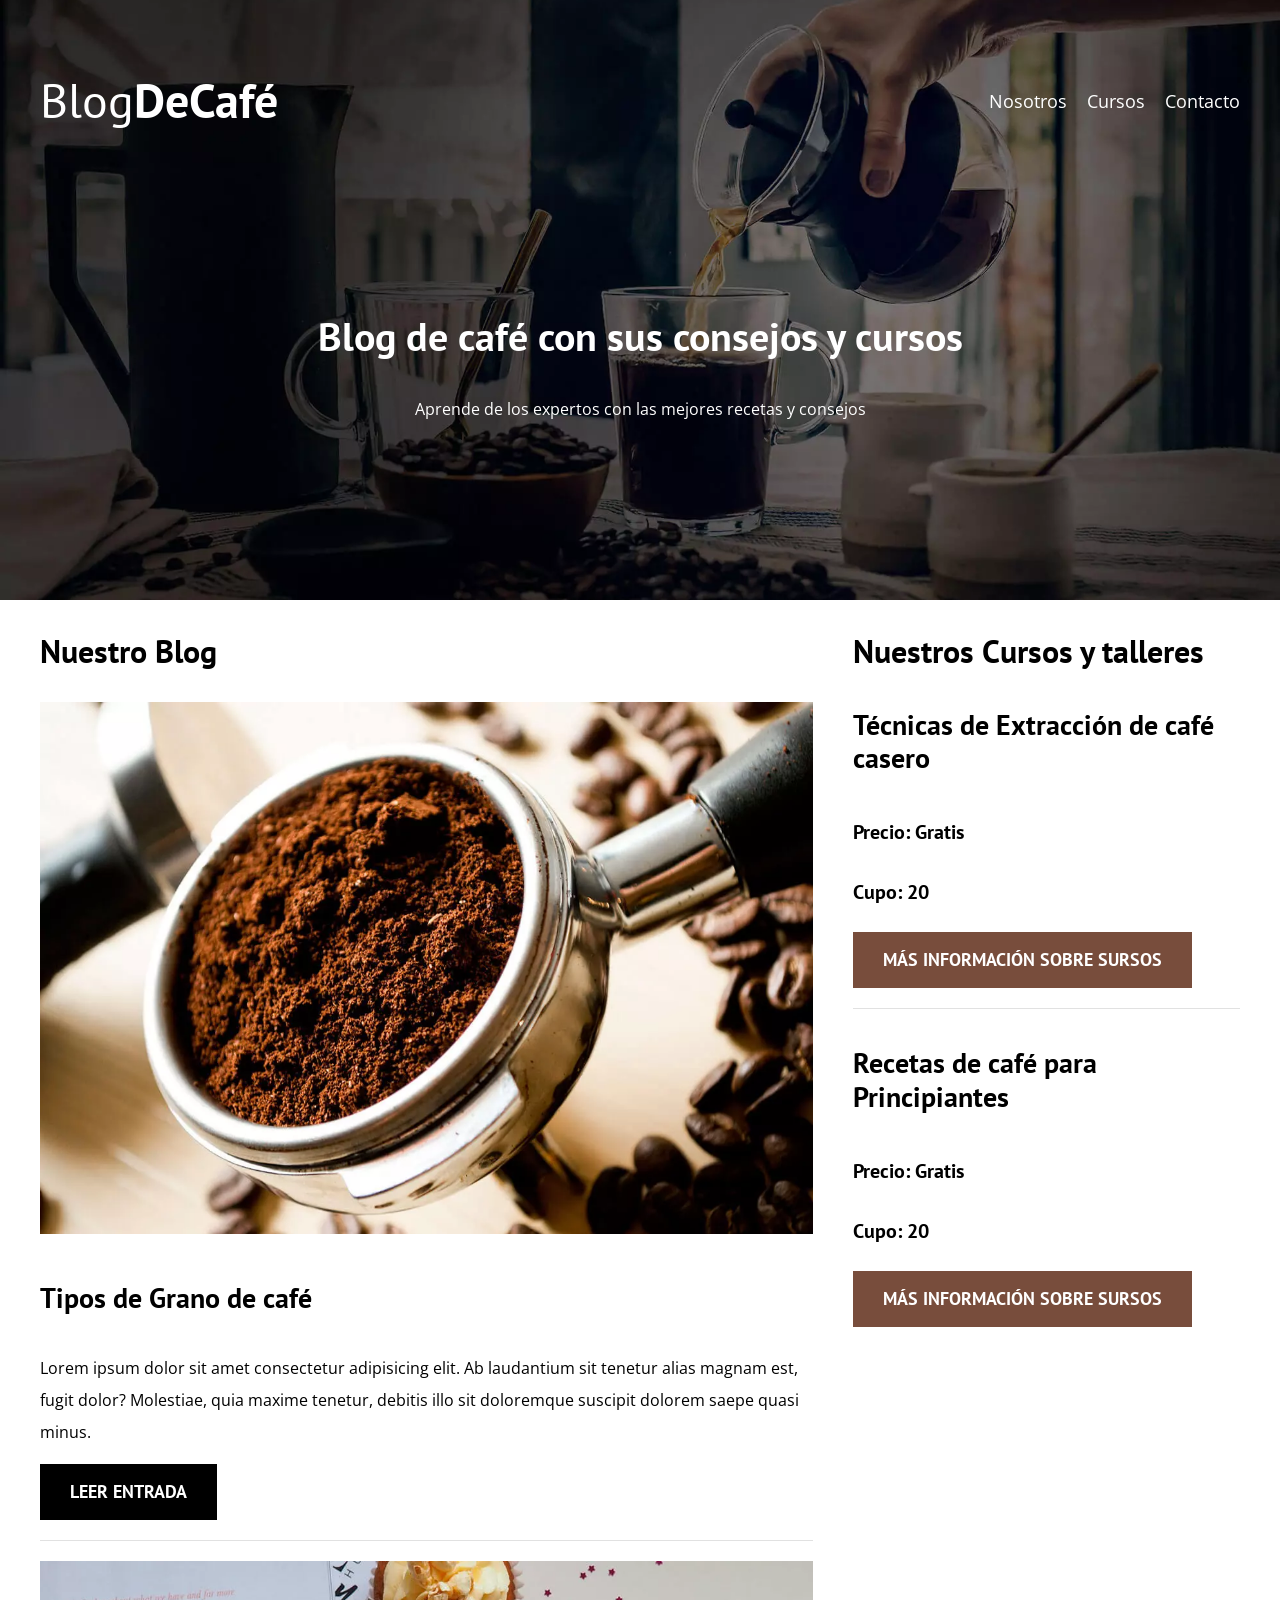
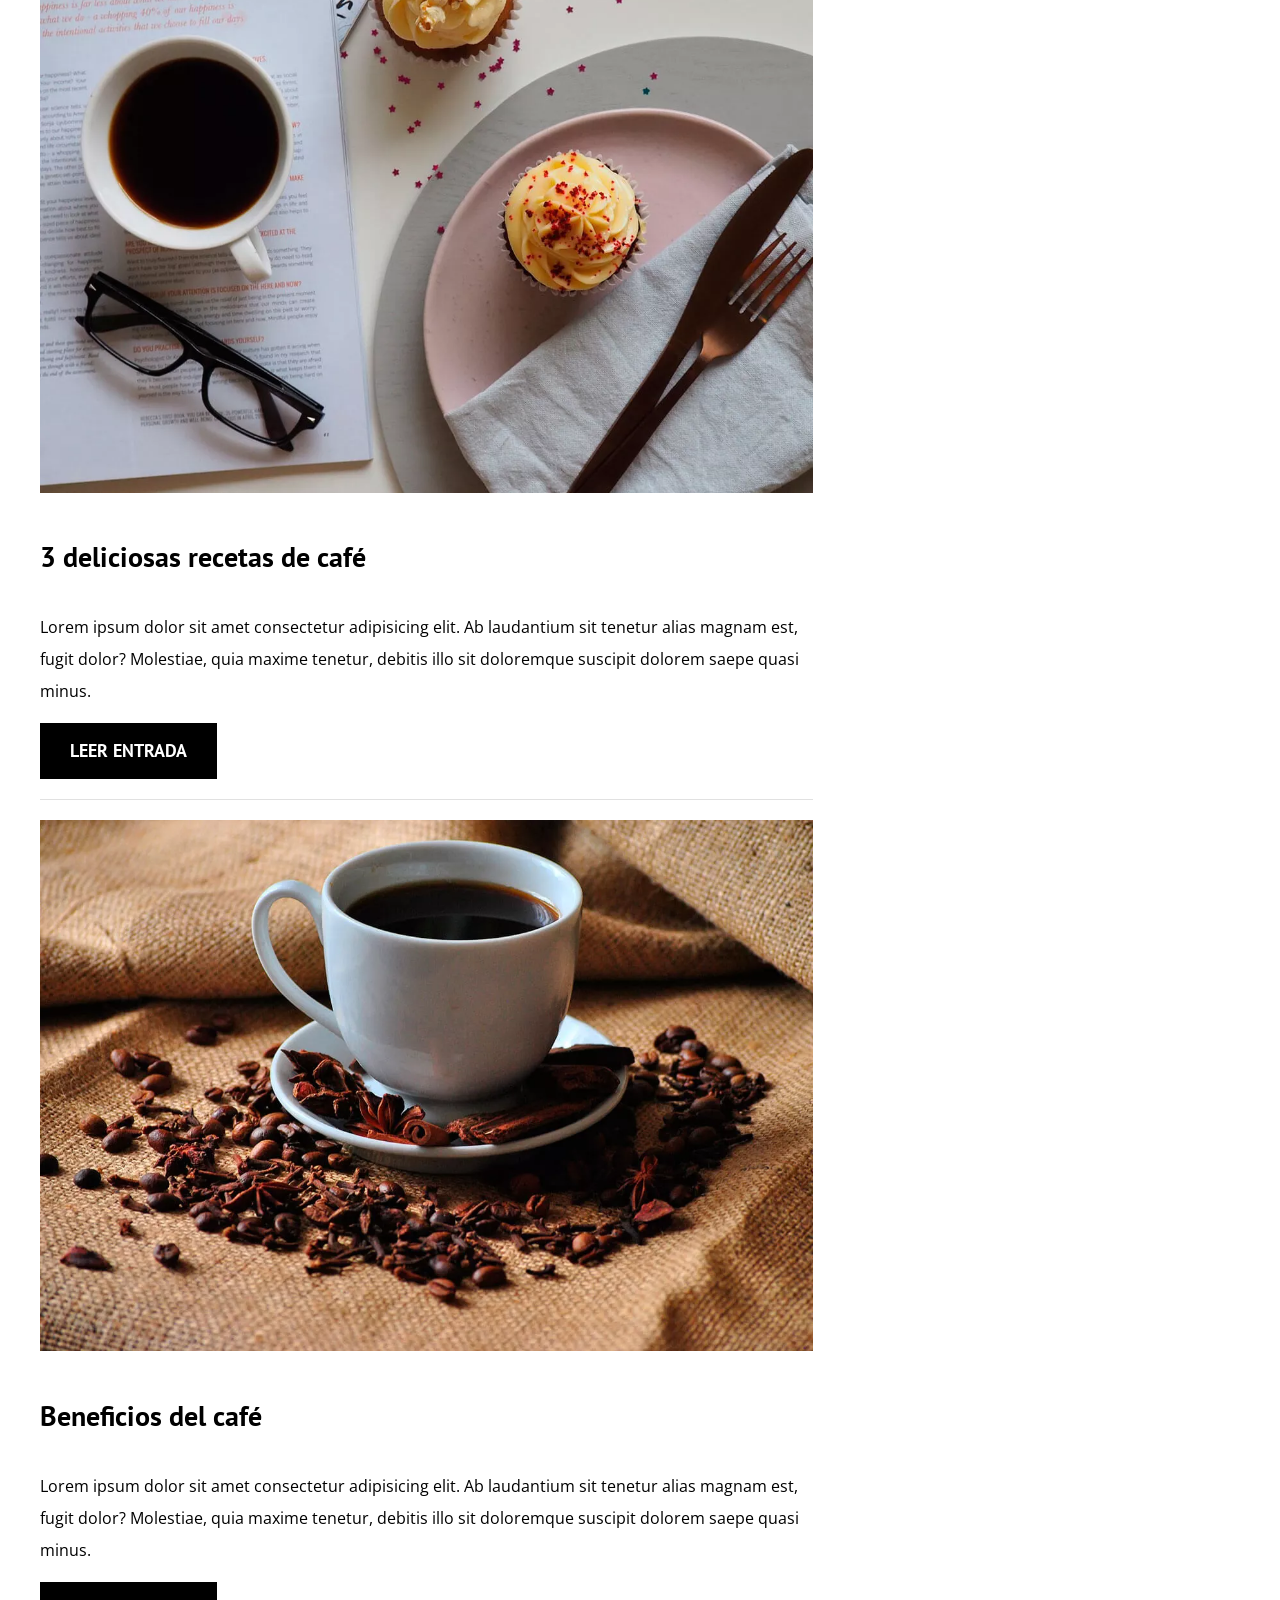
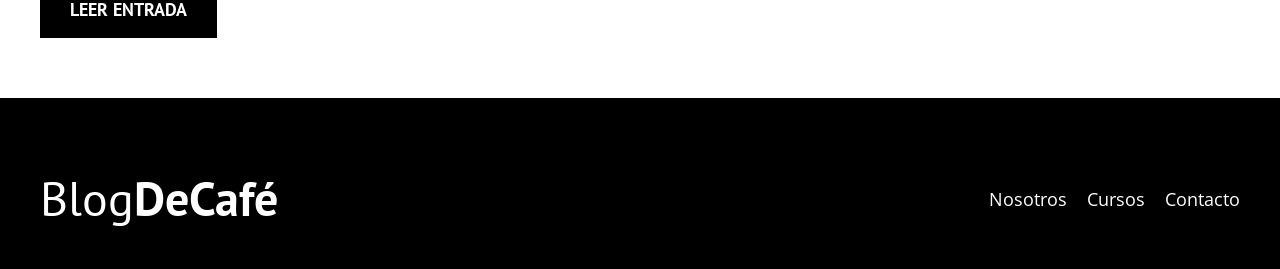
<file: index.html>
<!DOCTYPE html>
<html lang="en">
<head>
    <meta charset="UTF-8">
    <meta name="viewport" content="width=device-width, initial-scale=1.0">
    <title>BlogDeCafé</title>
    <meta name="description" content="Página web de blog de café">
        <!--El preload para regarga rapida de la pagina-->
    <!--Loading = lazy son importantes-->
    <link rel="preload" href="css/normalize.css" as="style">
    <link rel="stylesheet" href="css/normalize.css">
    <link rel="preload" href="https://fonts.googleapis.com/css2?family=Open+Sans:ital,wght@0,300..800;1,300..800&family=PT+Sans:ital,wght@0,400;0,700;1,400;1,700&display=swap" crossorigin="crossorign" as="fonts">
    <link href="https://fonts.googleapis.com/css2?family=Open+Sans:ital,wght@0,300..800;1,300..800&family=PT+Sans:ital,wght@0,400;0,700;1,400;1,700&display=swap" rel="stylesheet">
    <link rel="preload" href="css/style.css" as="style">
    <link rel="stylesheet" href="css/style.css">
</head>
<body>
    <header class="header">
        <div class="contenedor">
            <div class="barra">
                <a class="logo" href="index.html">
                   <h1 class="logo__nombre no-margin centrar-texto">Blog<span class="logo__bold">DeCafé</span></h1>
                </a>
                <nav class="navegacion">
                    <a href="nosotros.html" class="navegacion__enlace">Nosotros</a>
                    <a href="cursos.html" class="navegacion__enlace">Cursos</a>
                    <a href="contacto.html" class="navegacion__enlace">Contacto</a>
                </nav>
            </div>
        </div>
        <div class="header__texto">
            <h2 class="no-margin">Blog de café con sus consejos y cursos</h2>
            <p class="no-margin">Aprende de los expertos con las mejores recetas y consejos</p>
        </div>
    </header>

    <div class="contenedor contenido-principal">
        <main class="blog">
            <h3>Nuestro Blog</h3>
            <article class="entrada">
                <div class="entrada__imagen">
                    <picture>
                        <source srcset="img/blog1.webp" type="image/webp" loading="lazy">
                        <img  src="img/blog1.jpg" alt="imagen  blog" loading="lazy">
                    </picture>
                </div>

                <div class="entrada__contenido">
                    <h4 class="no-margin">Tipos de Grano de café</h4>
                    <p> Lorem ipsum dolor sit amet consectetur adipisicing elit. Ab laudantium sit tenetur alias magnam est, fugit dolor? Molestiae, quia maxime tenetur, debitis illo sit doloremque suscipit dolorem saepe quasi minus.</p>
                    <a href="entrada.html" class="boton boton--primario">Leer entrada</a>
                </div>
            </article>

                       <article class="entrada">
                <div class="entrada__imagen">
                    <picture>
                        <source srcset="img/blog2.webp" type="image/webp" loading="lazy">
                        <img  src="img/blog2.jpg" alt="imagen  blog" loading="lazy">
                    </picture>
                </div>

                <div class="entrada__contenido">
                    <h4 class="no-margin">3 deliciosas recetas de café</h4>
                    <p> Lorem ipsum dolor sit amet consectetur adipisicing elit. Ab laudantium sit tenetur alias magnam est, fugit dolor? Molestiae, quia maxime tenetur, debitis illo sit doloremque suscipit dolorem saepe quasi minus.</p>
                    <a href="entrada.html" class="boton boton--primario">Leer entrada</a>
                </div>
            </article>

                       <article class="entrada">
                <div class="entrada__imagen">
                    <picture>
                        <source srcset="img/blog3.webp" type="image/webp" loading="lazy">
                        <img src="img/blog3.jpg" alt="imagen  blog" loading="lazy">
                    </picture>
                    
                </div>

                <div class="entrada__contenido">
                    <h4 class="no-margin">Beneficios del café</h4>
                    <p> Lorem ipsum dolor sit amet consectetur adipisicing elit. Ab laudantium sit tenetur alias magnam est, fugit dolor? Molestiae, quia maxime tenetur, debitis illo sit doloremque suscipit dolorem saepe quasi minus.</p>
                    <a href="entrada.html" class="boton boton--primario">Leer entrada</a>
                </div>
            </article>

        </main>
        <aside class="sidebar">
            <h3>Nuestros Cursos y talleres</h3>

            <ul class="cursos no-padding">
                <li class="widget-curso">
                    <h4 class="no-margin">Técnicas de Extracción de café casero</h4>
                    <p class="widget-curso__label">Precio:
                        <span class="widger-curso__info">Gratis</span>
                    <p class="widget-curso__label">Cupo:
                        <span class="widger-curso__info">20</span>
                    </p>
                    <a href="entrada.html" class="boton boton--secundario">Más información sobre sursos</a>
                </li>

                <li class="widget-curso">
                    <h4 class="no-margin">Recetas de café para Principiantes</h4>
                    <p class="widget-curso__label">Precio:
                        <span class="widger-curso__info">Gratis</span>
                    <p class="widget-curso__label">Cupo:
                        <span class="widger-curso__info">20</span>
                    </p>
                    <a href="entrada.html" class="boton boton--secundario">Más información sobre sursos</a>
                </li>

            </ul>
        </aside>

    </div>

    <footer class="footer">
        <div class="contenedor">
            <div class="barra">
                <a class="logo" href="index.html">
                   <h1 class="logo__nombre no-margin centrar-texto">Blog<span class="logo__bold">DeCafé</span></h1>
                </a>
                <nav class="navegacion">
                    <a href="nosotros.html" class="navegacion__enlace">Nosotros</a>
                    <a href="cursos.html" class="navegacion__enlace">Cursos</a>
                    <a href="contacto.html" class="navegacion__enlace">Contacto</a>
                </nav>
            </div>
        </div>
    </footer>
    <script src="js/modernizr.js"></script>
</body>
</html>
</file>
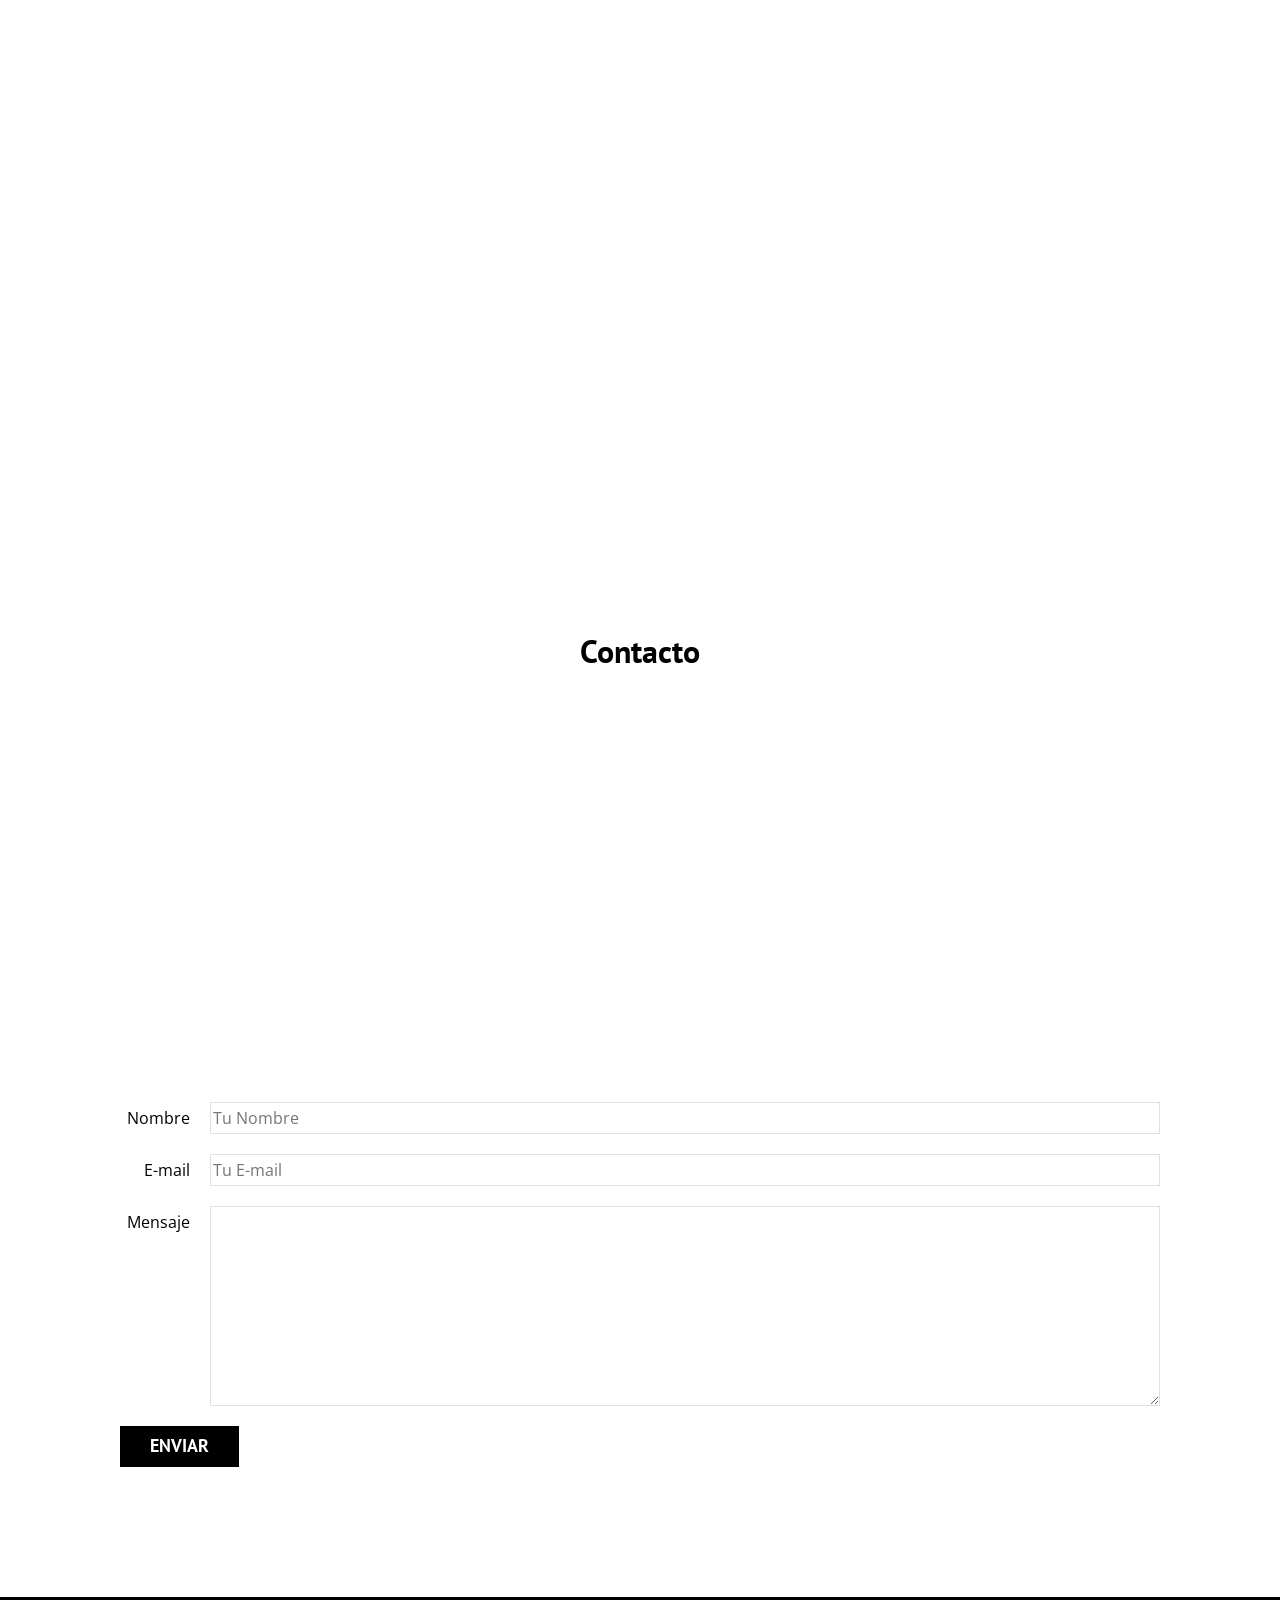
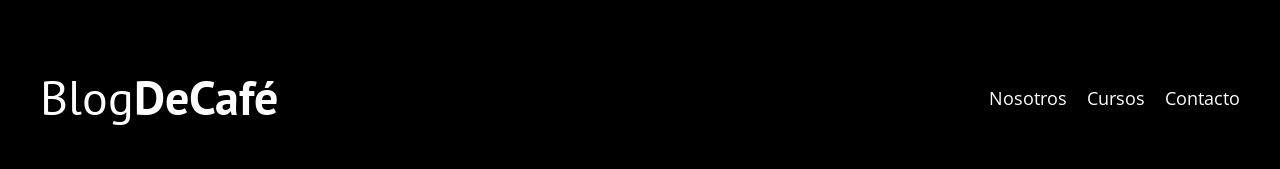
<file: contacto.html>
<!DOCTYPE html>
<html lang="en">
<head>
    <meta charset="UTF-8">
    <meta name="viewport" content="width=device-width, initial-scale=1.0">
    <title>BlogDeCafé</title>
    <meta name="description" content="Página web de blog de café">
        <!--El preload para regarga rapida de la pagina-->
    <!--Loading = lazy son importantes-->
    <link rel="preload" href="css/normalize.css" as="style">
    <link rel="stylesheet" href="css/normalize.css">
    <link rel="preload" href="https://fonts.googleapis.com/css2?family=Open+Sans:ital,wght@0,300..800;1,300..800&family=PT+Sans:ital,wght@0,400;0,700;1,400;1,700&display=swap" crossorigin="crossorign" as="fonts">
    <link href="https://fonts.googleapis.com/css2?family=Open+Sans:ital,wght@0,300..800;1,300..800&family=PT+Sans:ital,wght@0,400;0,700;1,400;1,700&display=swap" rel="stylesheet">
    <link rel="preload" href="css/style.css" as="style">
    <link rel="stylesheet" href="css/style.css">
</head>
<body>
    <header class="header">
        <div class="contenedor">
            <div class="barra">
                <a class="logo" href="index.html">
                   <h1 class="logo__nombre no-margin centrar-texto">Blog<span class="logo__bold">DeCafé</span></h1>
                </a>
                <nav class="navegacion">
                    <a href="nosotros.html" class="navegacion__enlace">Nosotros</a>
                    <a href="cursos.html" class="navegacion__enlace">Cursos</a>
                    <a href="contacto.html" class="navegacion__enlace">Contacto</a>
                </nav>
            </div>
        </div>
        <div class="header__texto">
            <h2 class="no-margin">Blog de café con sus consejos y cursos</h2>
            <p class="no-margin">Aprende de los expertos con las mejores recetas y consejos</p>
        </div>
    </header>

    <main class="contenedor">
        <h3 class="centrar-texto">Contacto</h3>
        <div class="contacto-bg"></div>

        <!-- Usamos el atributo 'for' y el 'id'
         para que cuando pinchmos sobre le nombre
         que active la celda "nombre"-->
        <form class="formulario">
            <div class="campo">
                <label class="campo__label" for="nombre">Nombre</label>
                <input class="campo__field"
                type="text" 
                placeholder="Tu Nombre" 
                id="nombre">
            </div>

            <div class="campo">
                <label class="campo__label" for="email">E-mail</label>
                <input class="campo__field"
                type="email" 
                placeholder="Tu E-mail" 
                id="email">
            </div>

            <div class="campo">
                <label class="campo__label" for="mensaje">Mensaje</label>
                <textarea class="campo__field campo__field--textarea" id="mensaje">
                </textarea>
            </div>

            <div class="campo">
                <input type="submit" value="Enviar" class="boton boton--primario">
            </div>

        </form>
    </main>


    <footer class="footer">
        <div class="contenedor">
            <div class="barra">
                <a class="logo" href="index.html">
                   <h1 class="logo__nombre no-margin centrar-texto">Blog<span class="logo__bold">DeCafé</span></h1>
                </a>
                <nav class="navegacion">
                    <a href="nosotros.html" class="navegacion__enlace">Nosotros</a>
                    <a href="cursos.html" class="navegacion__enlace">Cursos</a>
                    <a href="contacto.html" class="navegacion__enlace">Contacto</a>
                </nav>
            </div>
        </div>
    </footer>
</body>
</html>
</file>
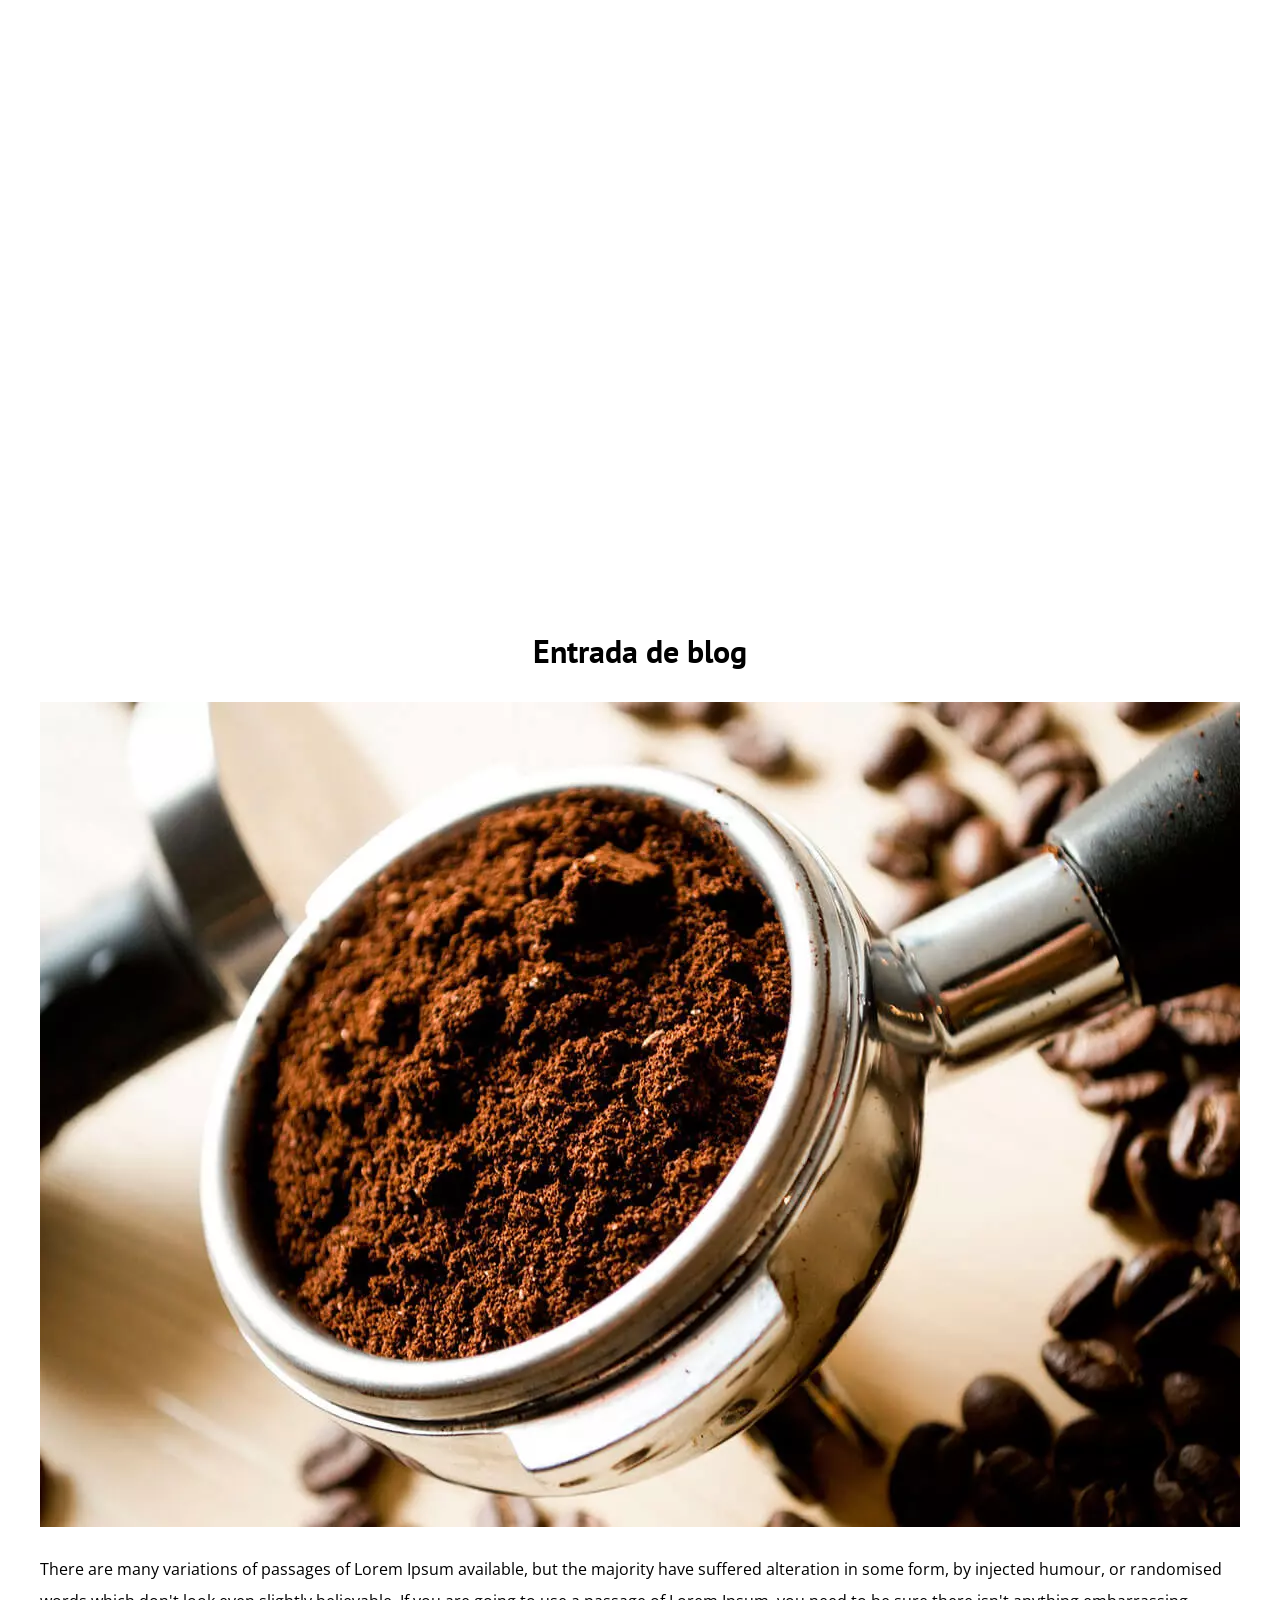
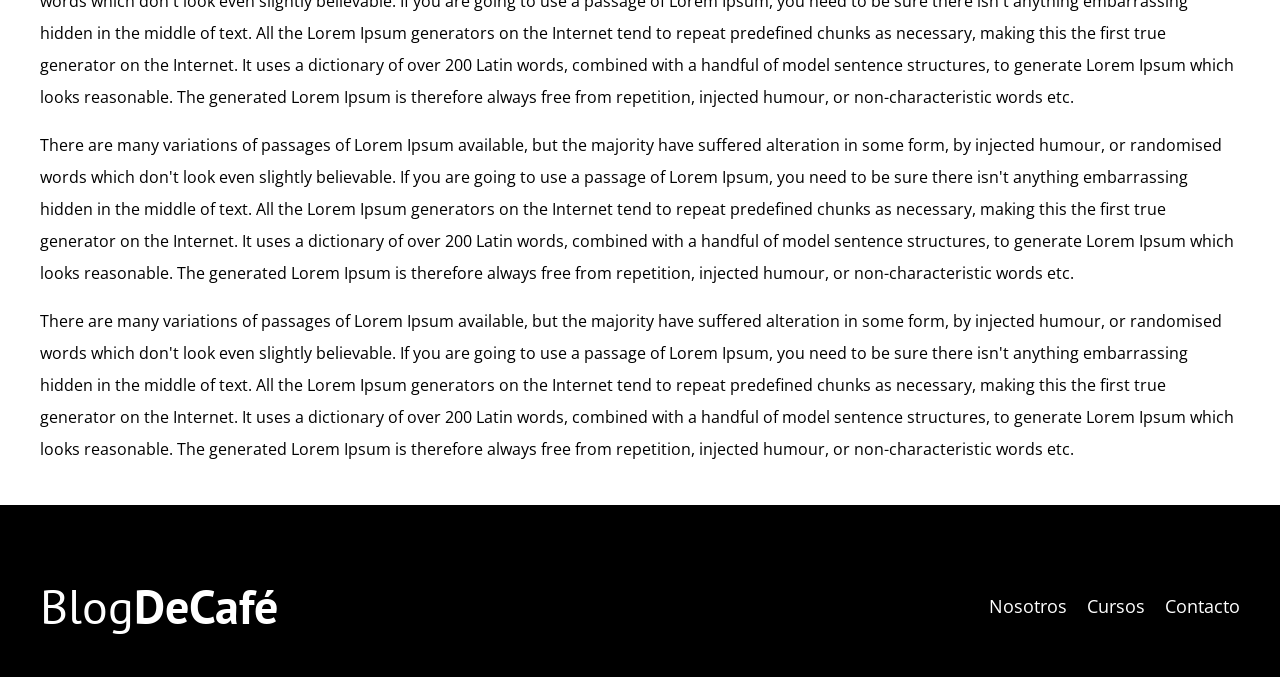
<file: entrada.html>
<!DOCTYPE html>
<html lang="en">
<head>
    <meta charset="UTF-8">
    <meta name="viewport" content="width=device-width, initial-scale=1.0">
    <title>BlogDeCafé</title>
    <meta name="description" content="Página web de blog de café">
        <!--El preload para regarga rapida de la pagina-->
    <!--Loading = lazy son importantes-->
    <link rel="preload" href="css/normalize.css" as="style">
    <link rel="stylesheet" href="css/normalize.css">
    <link rel="preload" href="https://fonts.googleapis.com/css2?family=Open+Sans:ital,wght@0,300..800;1,300..800&family=PT+Sans:ital,wght@0,400;0,700;1,400;1,700&display=swap" crossorigin="crossorign" as="fonts">
    <link href="https://fonts.googleapis.com/css2?family=Open+Sans:ital,wght@0,300..800;1,300..800&family=PT+Sans:ital,wght@0,400;0,700;1,400;1,700&display=swap" rel="stylesheet">
    <link rel="preload" href="css/style.css" as="style">
    <link rel="stylesheet" href="css/style.css">
</head>
<body>
    <header class="header">
        <div class="contenedor">
            <div class="barra">
                <a class="logo" href="index.html">
                   <h1 class="logo__nombre no-margin centrar-texto">Blog<span class="logo__bold">DeCafé</span></h1>
                </a>
                <nav class="navegacion">
                    <a href="nosotros.html" class="navegacion__enlace">Nosotros</a>
                    <a href="cursos.html" class="navegacion__enlace">Cursos</a>
                    <a href="contacto.html" class="navegacion__enlace">Contacto</a>
                </nav>
            </div>
        </div>
        <div class="header__texto">
            <h2 class="no-margin">Blog de café con sus consejos y cursos</h2>
            <p class="no-margin">Aprende de los expertos con las mejores recetas y consejos</p>
        </div>
    </header>

    <main class="contenedor">
        <h3 class="centrar-texto">Entrada de blog</h3>
        <picture>
            <source srcset="img/blog1.webp" type="image/webp" loading="lazy">
            <img src="img/blog1.jpg" alt="imagen entrada" loading="lazy">
        </picture>
        

        <p>There are many variations of passages of Lorem Ipsum available, but the majority have suffered alteration in some form, by injected humour, or randomised words which don't look even slightly believable. If you are going to use a passage of Lorem Ipsum, you need to be sure there isn't anything embarrassing hidden in the middle of text. All the Lorem Ipsum generators on the Internet tend to repeat predefined chunks as necessary, making this the first true generator on the Internet. It uses a dictionary of over 200 Latin words, combined with a handful of model sentence structures, to generate Lorem Ipsum which looks reasonable. The generated Lorem Ipsum is therefore always free from repetition, injected humour, or non-characteristic words etc.</p>

        <p>There are many variations of passages of Lorem Ipsum available, but the majority have suffered alteration in some form, by injected humour, or randomised words which don't look even slightly believable. If you are going to use a passage of Lorem Ipsum, you need to be sure there isn't anything embarrassing hidden in the middle of text. All the Lorem Ipsum generators on the Internet tend to repeat predefined chunks as necessary, making this the first true generator on the Internet. It uses a dictionary of over 200 Latin words, combined with a handful of model sentence structures, to generate Lorem Ipsum which looks reasonable. The generated Lorem Ipsum is therefore always free from repetition, injected humour, or non-characteristic words etc.</p>
        <p>There are many variations of passages of Lorem Ipsum available, but the majority have suffered alteration in some form, by injected humour, or randomised words which don't look even slightly believable. If you are going to use a passage of Lorem Ipsum, you need to be sure there isn't anything embarrassing hidden in the middle of text. All the Lorem Ipsum generators on the Internet tend to repeat predefined chunks as necessary, making this the first true generator on the Internet. It uses a dictionary of over 200 Latin words, combined with a handful of model sentence structures, to generate Lorem Ipsum which looks reasonable. The generated Lorem Ipsum is therefore always free from repetition, injected humour, or non-characteristic words etc.</p>
    </main>

    <footer class="footer">
        <div class="contenedor">
            <div class="barra">
                <a class="logo" href="index.html">
                   <h1 class="logo__nombre no-margin centrar-texto">Blog<span class="logo__bold">DeCafé</span></h1>
                </a>
                <nav class="navegacion">
                    <a href="nosotros.html" class="navegacion__enlace">Nosotros</a>
                    <a href="cursos.html" class="navegacion__enlace">Cursos</a>
                    <a href="contacto.html" class="navegacion__enlace">Contacto</a>
                </nav>
            </div>
        </div>
    </footer>
</body>
</html>
</file>
<file: css/style.css>
:root {
    --fuenteHeading: 'PT Sans', sans-serif;
    --funteParrafos: 'Open Sans', Sans-serif;

    --primario: #784d3c;    
    --blanco: #ffffff; 
    --gris: #e1e1e1;     
    --negro: #000;  
}
html {
    box-sizing: border-box;
    font-size: 62.5%;
}
*, *::before, *::after {
    box-sizing: inherit;
}
body {
    font-family: var(--funteParrafos);
    font-size: 1.6rem;
    line-height: 2;
}
/**fin de reset css, es muy recomendable para todos tus proyectos**/

/**Globales**/
.contenedor {
    max-width: 120rem;
    width: 90%;
    margin: 0 auto;
}
a {
    text-decoration: none;
}
h1, h2, h3, h4 {
    font-family: var(--fuenteHeading);
    line-height: 1.2;
}
h1 {
    font-size: 4.8rem;
}
h2 {
    font-size: 4rem;
}
h3 {
    font-size: 3.2rem;
}
h4 {
    font-size: 2.8rem;
}
img {
    max-width: 100%;
}
/** Utilidades **/
.no-marging {
    margin: 0;
}
.no-padding {
    padding: 0;
}
.centrar-texto {
    text-align: center;
}

/** HEADER **/
.webp .header {
    background-image: url(../img/banner.webp);
}
.no-webp .header {
    background-image: url(../img/banner.jpg);
}
.header {
    height: 60rem;
    background-size: cover;
    background-repeat: no-repeat;
    background-position: center center;
}
.header__texto {
    text-align: center;
    color: var(--blanco);
    margin: 2rem;
}
@media (min-width:768px) {
    .header__texto {
        margin-top: 15rem;
    }
}
.barra {
    padding-top: 4rem;
}
@media (min-width: 768px) {
    .barra {
    display: flex;
    justify-content: space-between;
    align-items: center;
    }
}
.logo {
    color: var(--blanco);
}
.logo__nombre {
    font-weight: normal;
}
.logo__bold {
    font-weight: 700;
}
@media (min-width: 768px) {
    .navegacion {
        display: flex;
        gap: 2rem;
    }
}
.navegacion__enlace {
    display: block;
    text-align: center;
    font-size: 1.8rem;
    color: var(--blanco);
}
@media (min-width: 768px) {
    .contenido-principal {
        display: grid;
        grid-template-columns: 2fr 1fr;
        column-gap: 4rem;
    }
}

.entrada {
    border-bottom: 1px solid var(--gris) ;
    margin-bottom: 2rem;
}
/** Quitar el border a la ultima entrada**/
.entrada:last-of-type {
    border-bottom: none;
    margin-bottom: 0;
}
/*******************/
.boton {
    display: block;
    font-family: var(--fuenteHeading);
    color: var(--blanco);
    text-align: center;
    padding: 1rem 3rem;
    font-size: 1.8rem;
    text-transform: uppercase; /** Mayúsculas**/
    font-weight: 700;
    margin-bottom: 2rem;
    border: none;
}
@media (min-width: 768px) {
    .boton {
        display: inline-block;
    }
}
.boton:hover {
    cursor: pointer;
}
.boton--primario {
    background-color: var(--negro);
}
.boton--secundario {
    background-color: var(--primario);
}
.cursos {
    list-style: none;
}
.widget-curso {
    border-bottom: 1px solid var(--gris);
    margin-bottom: 2rem;
}
.widget-curso:last-of-type {
    border-bottom: none;
    margin-bottom: 0;
}
.widget-curso__label {
    font-family: var(--fuenteHeading);
    font-weight: bold;
}
.widget-curso__info {
    font-weight: normal;
}
.widget-curso__label,
.widget-curso__info {
    font-size: 2rem;
}
.footer {
    background-color: var(--negro);
    padding-bottom: 1rem;
    margin-top: 4rem;
}

/** Nosotros **/
@media (min-width: 768px) {
    .sobre-nosotros {
       display: grid;
       grid-template-columns: repeat(2, 1fr);
       column-gap: 2rem;
    }
}
.contenedor {
    width: 95%;
}
@media (min-width: 768px) {
    .sobre-nosotros__imagen img {
        height: 100%; /* La imagen ocupará la altura completa del contenedor grid */
        object-fit: cover; /* Esto evita que la imagen se deforme */
    }
}

/** Cursos **/
.curso {
    padding: 3rem 0;
    border-bottom: 1px solid var(--gris);
}
@media (min-width: 768px) {
    .curso {
        display: grid;
        grid-template-columns: 1fr 2fr;
        column-gap: 2rem;
    }
}
.curso:last-of-type {
    border: none;
}
.curso__label {
    font-family: var(--fuenteHeading);
    font-weight: bold;
}
.curso__info {
    font-weight: normal;
}
.curso__label,
.curso__info {
    font-size: 2rem;
}
.webp .contacto-bg {
    background-image: url(../img/contacto.webp);
}
.no-webp .contacto-bg {
    background-image: url(../img/contacto.jpg);
}
.contacto-bg {
    height: 40rem;
    background-size: cover;
    background-repeat: no-repeat;
}
.formulario {
    background-color: var(--blanco);
    margin: -5rem auto 0 auto;
    width: 95%;
    padding: 5rem;
}
.campo {
    display: flex;
    margin-bottom: 2rem;
}
.campo__label {
    flex: 0 0 9rem;
    text-align: right;
    padding-right: 2rem;
}
.campo__field {
    flex: 1;
    border: 1px solid var(--gris);
}
.campo__field--textarea {
    height: 20rem;
}
</file>
